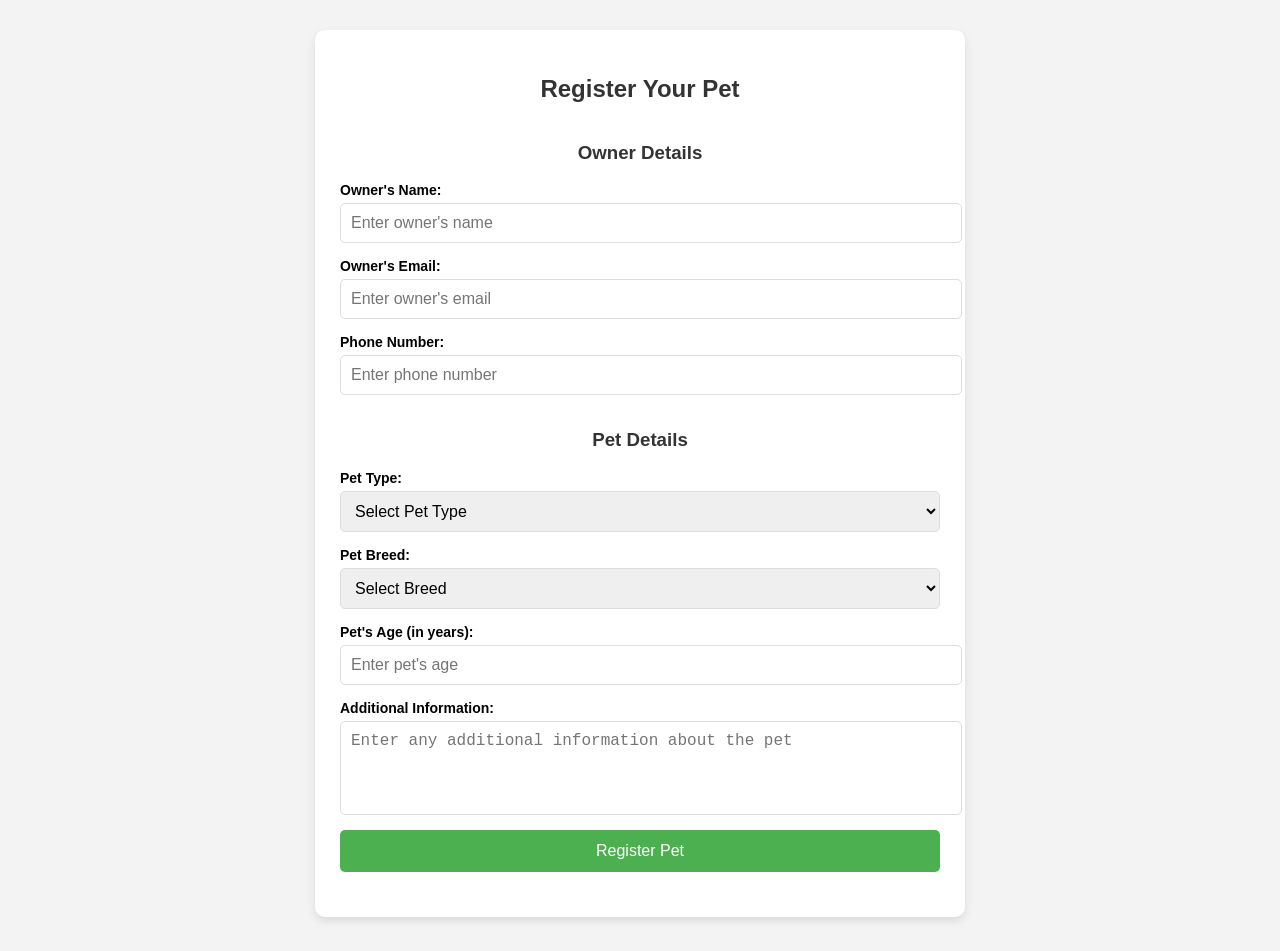
<file: add_pet.html>
<!DOCTYPE html>
<html lang="en">
<head>
  <meta charset="UTF-8">
  <meta name="viewport" content="width=device-width, initial-scale=1.0">
  <title>Register a Pet</title>
  <link rel="stylesheet" href="addpetstyle.css"> 
</head>
<body>
  <div class="container">
    <h2>Register Your Pet</h2>
    <form action="#">
      <h3>Owner Details</h3>
      <label for="owner-name">Owner's Name:</label>
      <input type="text" id="owner-name" name="owner_name" placeholder="Enter owner's name" required>

      <label for="owner-email">Owner's Email:</label>
      <input type="email" id="owner-email" name="owner_email" placeholder="Enter owner's email" required>

      <label for="owner-phone">Phone Number:</label>
      <input type="tel" id="owner-phone" name="owner_phone" placeholder="Enter phone number" required>

    <h3>Pet Details</h3>
<label for="pet-type">Pet Type:</label>
<select id="pet-type" name="pet_type" required>
  <option value="">Select Pet Type</option>
  <option value="dog">Dog</option>
  <option value="cat">Cat</option>
  <option value="bird">Bird</option>
  <option value="rabbit">Rabbit</option>
  <option value="other">Other</option>
</select>

<label for="pet-breed">Pet Breed:</label>
<select id="pet-breed" name="pet_breed" required>
  <option value="">Select Breed</option>
</select>

     <label for="pet-age">Pet's Age (in years):</label>
      <input type="number" id="pet-age" name="pet_age" placeholder="Enter pet's age" required>

      <label for="pet-description">Additional Information:</label>
      <textarea id="pet-description" name="pet_description" rows="4" placeholder="Enter any additional information about the pet"></textarea>

      <button type="submit">Register Pet</button>
    </form>
  </div>


  <script>document.addEventListener("DOMContentLoaded", () => {
    // FORM VALIDATION
    const form = document.querySelector("form");
    const successMessage = document.createElement("div");
    successMessage.classList.add("success-message");
    form.appendChild(successMessage);
  
    form.addEventListener("submit", (event) => {
      event.preventDefault(); // Prevent form submission
  
      // Validate form fields
      const ownerName = document.querySelector("#owner-name").value.trim();
      const ownerEmail = document.querySelector("#owner-email").value.trim();
      const ownerPhone = document.querySelector("#owner-phone").value.trim();
      const petName = document.querySelector("#pet-name").value.trim();
      const petType = document.querySelector("#pet-type").value.trim();
      const petAge = document.querySelector("#pet-age").value.trim();
  
      // Clear any previous messages
      successMessage.textContent = "";
  
      if (!ownerName || !ownerEmail || !ownerPhone || !petName || !petType || !petAge) {
        alert("Please fill out all required fields.");
        return;
      }
  
      // Email validation
      const emailPattern = /^[a-zA-Z0-9._-]+@[a-zA-Z0-9.-]+\.[a-zA-Z]{2,}$/;
      if (!emailPattern.test(ownerEmail)) {
        alert("Please enter a valid email address.");
        return;
      }
  
      // Phone number validation
      const phonePattern = /^[0-9]{10}$/;
      if (!phonePattern.test(ownerPhone)) {
        alert("Please enter a valid 10-digit phone number.");
        return;
      }
  
      // Age validation
      if (petAge <= 0) {
        alert("Pet's age must be a positive number.");
        return;
      }
  
      // Success message
      successMessage.textContent = "Pet registered successfully!";
      successMessage.style.display = "block";
  
      // Reset the form after successful submission
      form.reset();
    });
  
    // DYNAMIC BREED DROPDOWN
    const petType = document.querySelector("#pet-type");
    const petBreed = document.querySelector("#pet-breed");
  
    const breeds = {
      dog: [
        "Labrador Retriever",
        "German Shepherd",
        "Golden Retriever",
        "Bulldog",
        "Beagle",
      ],
      cat: ["Persian", "Siamese", "Maine Coon", "Ragdoll", "Sphynx"],
      bird: ["Parrot", "Canary", "Finch", "Cockatoo", "Lovebird"],
      rabbit: ["Lionhead", "Dutch", "Flemish Giant", "Mini Lop", "Rex"],
    };
  
    function updateBreeds() {
      const selectedType = petType.value;
      petBreed.innerHTML = `<option value="">Select Breed</option>`; // Reset breeds
  
      if (breeds[selectedType]) {
        breeds[selectedType].forEach((breed) => {
          const option = document.createElement("option");
          option.value = breed;
          option.textContent = breed;
          petBreed.appendChild(option);
        });
      }
    }
  
    petType.addEventListener("change", updateBreeds);
  });
  </script>
</body>
</html>
</file>
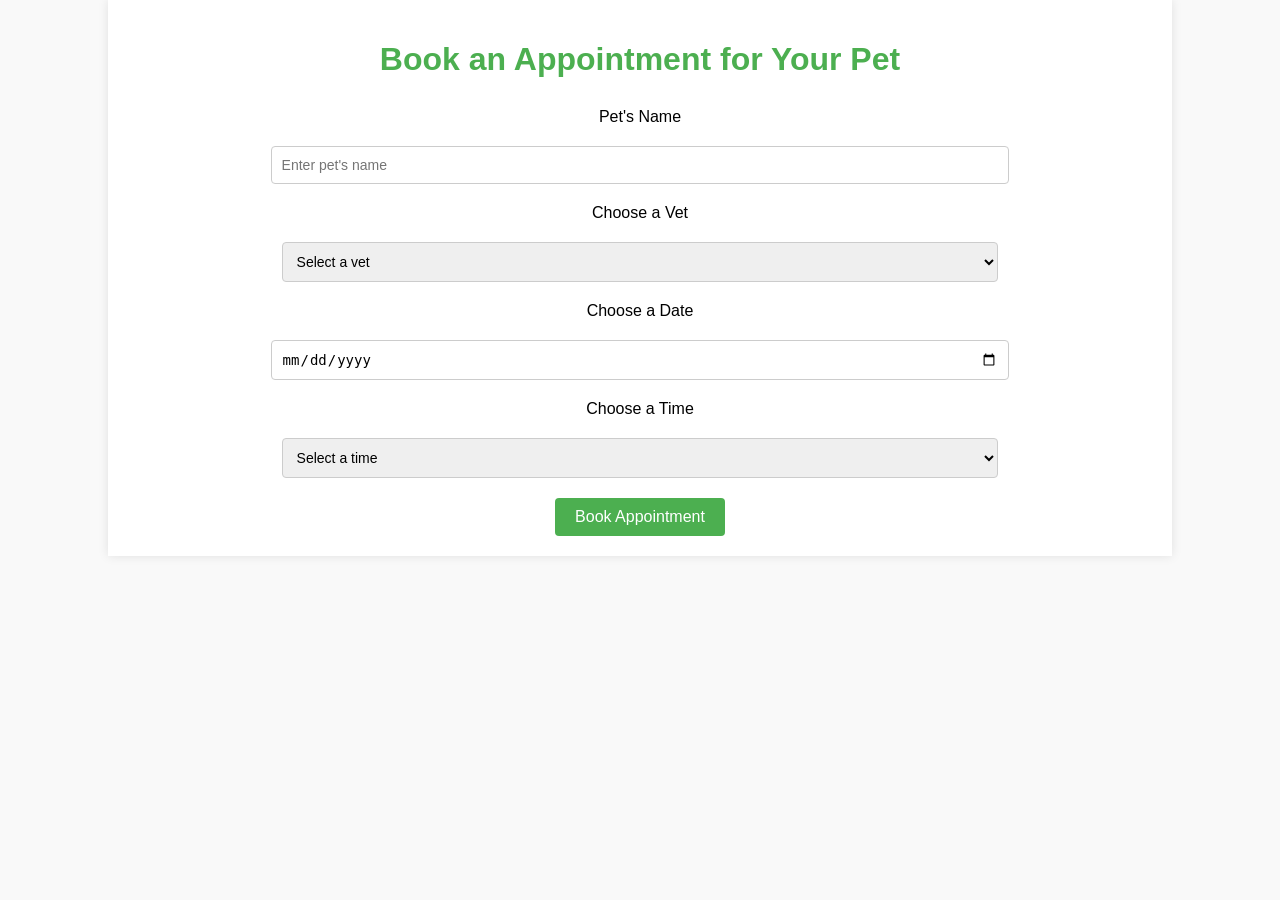
<file: bookappointment.html>
<!DOCTYPE html>
<html lang="en">
<head>
    <meta charset="UTF-8">
    <meta name="viewport" content="width=device-width, initial-scale=1.0">
    <title>Book a Vet Appointment</title>
    <link rel="stylesheet" href="book_appointmentcss.css">
</head>
<body>
    <div class="container">
        <h1>Book an Appointment for Your Pet</h1>

        <!-- Appointment Form -->
        <div class="appointment-form">
            <label for="pet-name">Pet's Name</label>
            <input type="text" id="pet-name" placeholder="Enter pet's name" required />

            <label for="vet-name">Choose a Vet</label>
            <select id="vet-name" required>
                <option value="" disabled selected>Select a vet</option>
                <option value="Dr. Smith">Dr. Smith</option>
                <option value="Dr. Johnson">Dr. Johnson</option>
                <option value="Dr. Lee">Dr. Lee</option>
            </select>

            <label for="appointment-date">Choose a Date</label>
            <input type="date" id="appointment-date" required />

            <label for="appointment-time">Choose a Time</label>
            <select id="appointment-time" required>
                <option value="" disabled selected>Select a time</option>
                <option value="10:00 AM">10:00 AM</option>
                <option value="11:00 AM">11:00 AM</option>
                <option value="2:00 PM">2:00 PM</option>
                <option value="3:00 PM">3:00 PM</option>
            </select>

            <button onclick="bookAppointment()">Book Appointment</button>
        </div>

        <!-- Confirmation Message -->
        <div id="confirmation-message" class="confirmation-message"></div>
    </div>

    <script src="book_appointmentjs.js"></script>
</body>
</html>
</file>
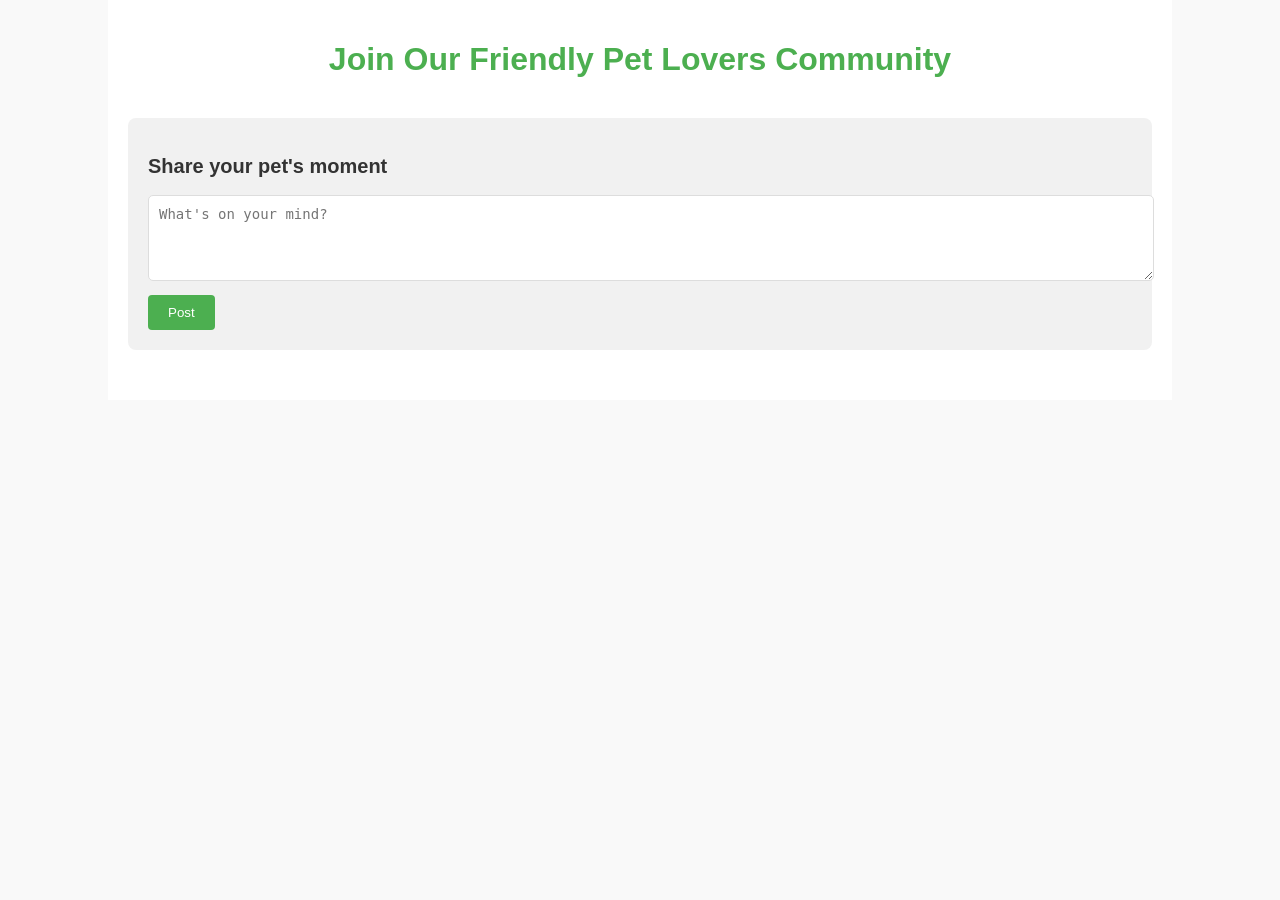
<file: community.html>
<!DOCTYPE html>
<html lang="en">
<head>
    <meta charset="UTF-8">
    <meta name="viewport" content="width=device-width, initial-scale=1.0">
    <title>Pet Lovers Community</title>
    <link rel="stylesheet" href="community_css.css">
</head>
<body>
    <div class="container">
        <h1>Join Our Friendly Pet Lovers Community</h1>

        <!-- Post Feed Section -->
        <div class="community-feed">
            <!-- Post Form -->
            <div class="post-form">
                <h2>Share your pet's moment</h2>
                <textarea id="post-text" placeholder="What's on your mind?" rows="4"></textarea>
                <button onclick="postUpdate()">Post</button>
            </div>

            <!-- Community Posts -->
            <div class="posts">
                <!-- Dynamic posts will be injected here -->
            </div>
        </div>
    </div>

    <script src="community_js.js"></script>
</body>
</html>
</file>
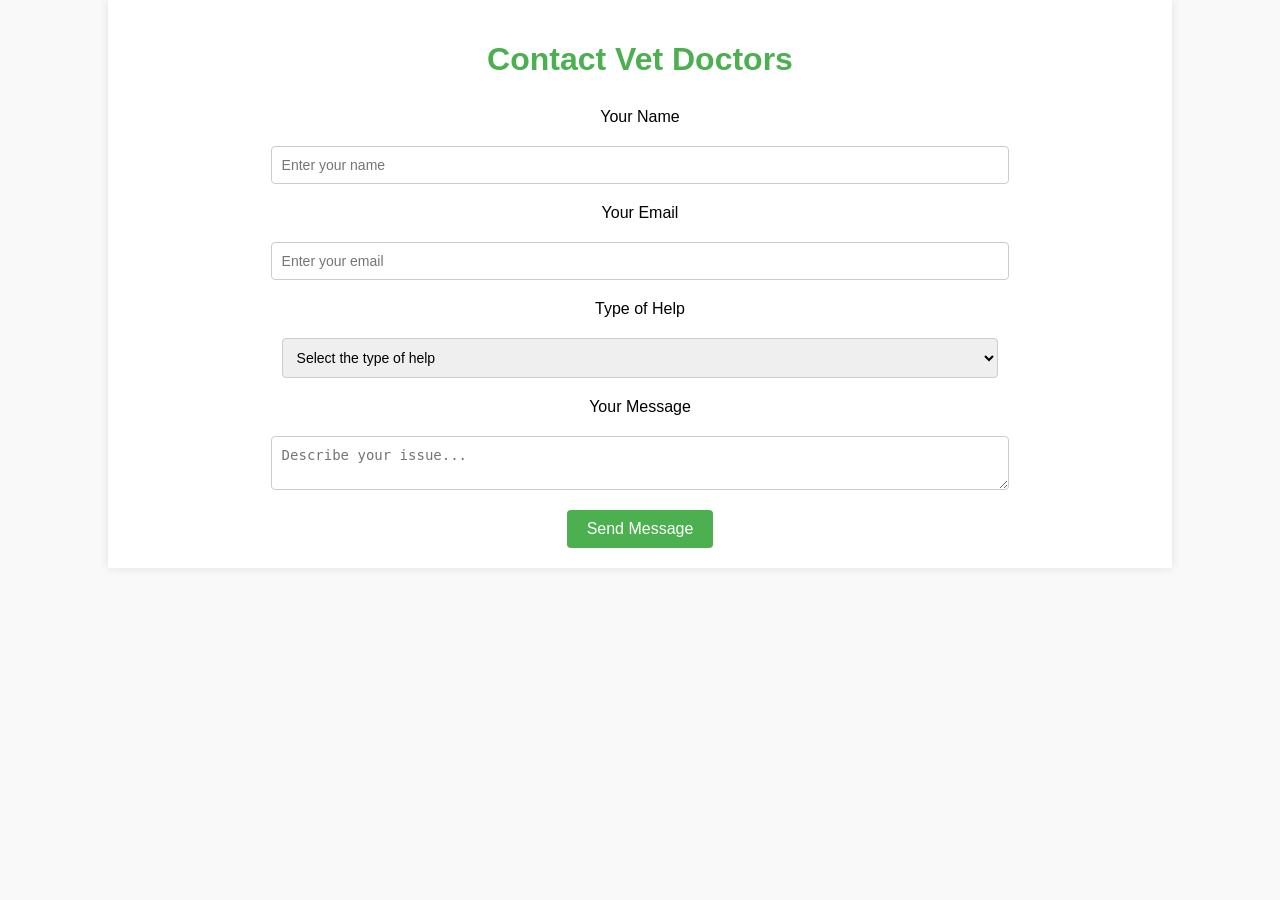
<file: contact_vet.html>
<!DOCTYPE html>
<html lang="en">
<head>
    <meta charset="UTF-8">
    <meta name="viewport" content="width=device-width, initial-scale=1.0">
    <title>Contact Vet Doctors</title>
    <link rel="stylesheet" href="contact_vet_css.css">
</head>
<body>
    <div class="container">
        <h1>Contact Vet Doctors</h1>

        <!-- Contact Form -->
        <div class="contact-form">
            <label for="name">Your Name</label>
            <input type="text" id="name" placeholder="Enter your name" required />

            <label for="email">Your Email</label>
            <input type="email" id="email" placeholder="Enter your email" required />

            <label for="vet-query">Type of Help</label>
            <select id="vet-query" required>
                <option value="" disabled selected>Select the type of help</option>
                <option value="General Consultation">General Consultation</option>
                <option value="Emergency Help">Emergency Help</option>
                <option value="Routine Checkup">Routine Checkup</option>
                <option value="Behavioral Issues">Behavioral Issues</option>
            </select>

            <label for="message">Your Message</label>
            <textarea id="message" placeholder="Describe your issue..." required></textarea>

            <button onclick="submitContactForm()">Send Message</button>
        </div>

        <!-- Confirmation Message -->
        <div id="confirmation-message" class="confirmation-message"></div>
    </div>

    <script src="contact_vet_js.js"></script>
</body>
</html>
</file>
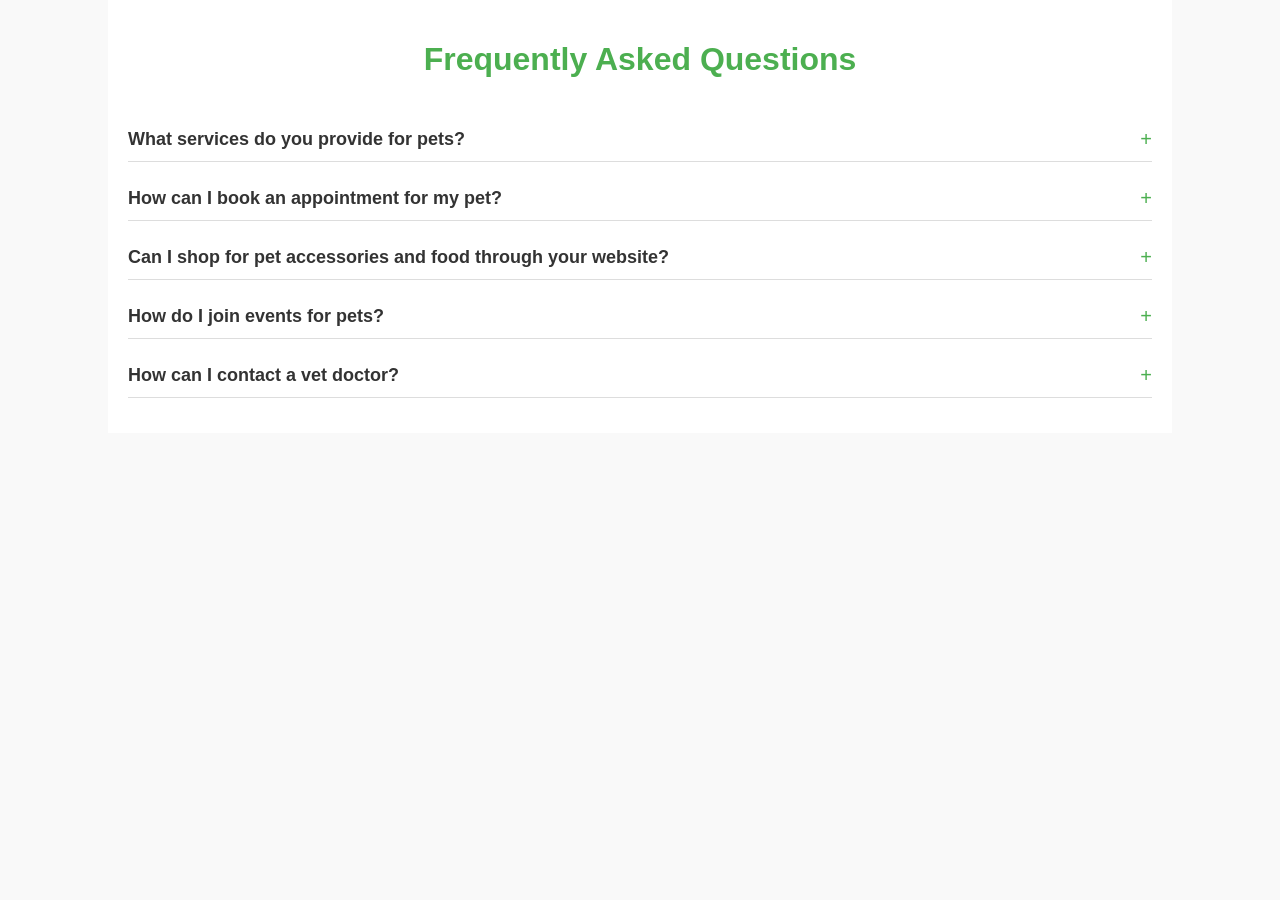
<file: faq.html>
<!DOCTYPE html>
<html lang="en">
<head>
    <meta charset="UTF-8">
    <meta name="viewport" content="width=device-width, initial-scale=1.0">
    <title>FAQ - Pet Management</title>
    <link rel="stylesheet" href="faq_css.css">
</head>
<body>
    <div class="container">
        <h1>Frequently Asked Questions</h1>

        <!-- FAQ Section -->
        <div class="faq">
            <!-- Question 1 -->
            <div class="faq-item">
                <div class="faq-question" onclick="toggleAnswer(0)">
                    <h3>What services do you provide for pets?</h3>
                    <span class="toggle-icon">+</span>
                </div>
                <div class="faq-answer">
                    <p>We offer various services including pet health tracking, appointment booking, pet shopping, and more.</p>
                </div>
            </div>

            <!-- Question 2 -->
            <div class="faq-item">
                <div class="faq-question" onclick="toggleAnswer(1)">
                    <h3>How can I book an appointment for my pet?</h3>
                    <span class="toggle-icon">+</span>
                </div>
                <div class="faq-answer">
                    <p>You can book appointments for your pet directly through our platform by selecting the vet and available time slot.</p>
                </div>
            </div>

            <!-- Question 3 -->
            <div class="faq-item">
                <div class="faq-question" onclick="toggleAnswer(2)">
                    <h3>Can I shop for pet accessories and food through your website?</h3>
                    <span class="toggle-icon">+</span>
                </div>
                <div class="faq-answer">
                    <p>Yes, we have a wide range of pet accessories, toys, food, and supplements available for online purchase.</p>
                </div>
            </div>

            <!-- Question 4 -->
            <div class="faq-item">
                <div class="faq-question" onclick="toggleAnswer(3)">
                    <h3>How do I join events for pets?</h3>
                    <span class="toggle-icon">+</span>
                </div>
                <div class="faq-answer">
                    <p>You can join upcoming pet events by registering through our website or contacting us for event details.</p>
                </div>
            </div>

            <!-- Question 5 -->
            <div class="faq-item">
                <div class="faq-question" onclick="toggleAnswer(4)">
                    <h3>How can I contact a vet doctor?</h3>
                    <span class="toggle-icon">+</span>
                </div>
                <div class="faq-answer">
                    <p>You can contact a vet doctor directly through our website, either by scheduling an appointment or messaging them for assistance.</p>
                </div>
            </div>
        </div>
    </div>

    <script src="faq_js.js"></script>
</body>
</html>
</file>
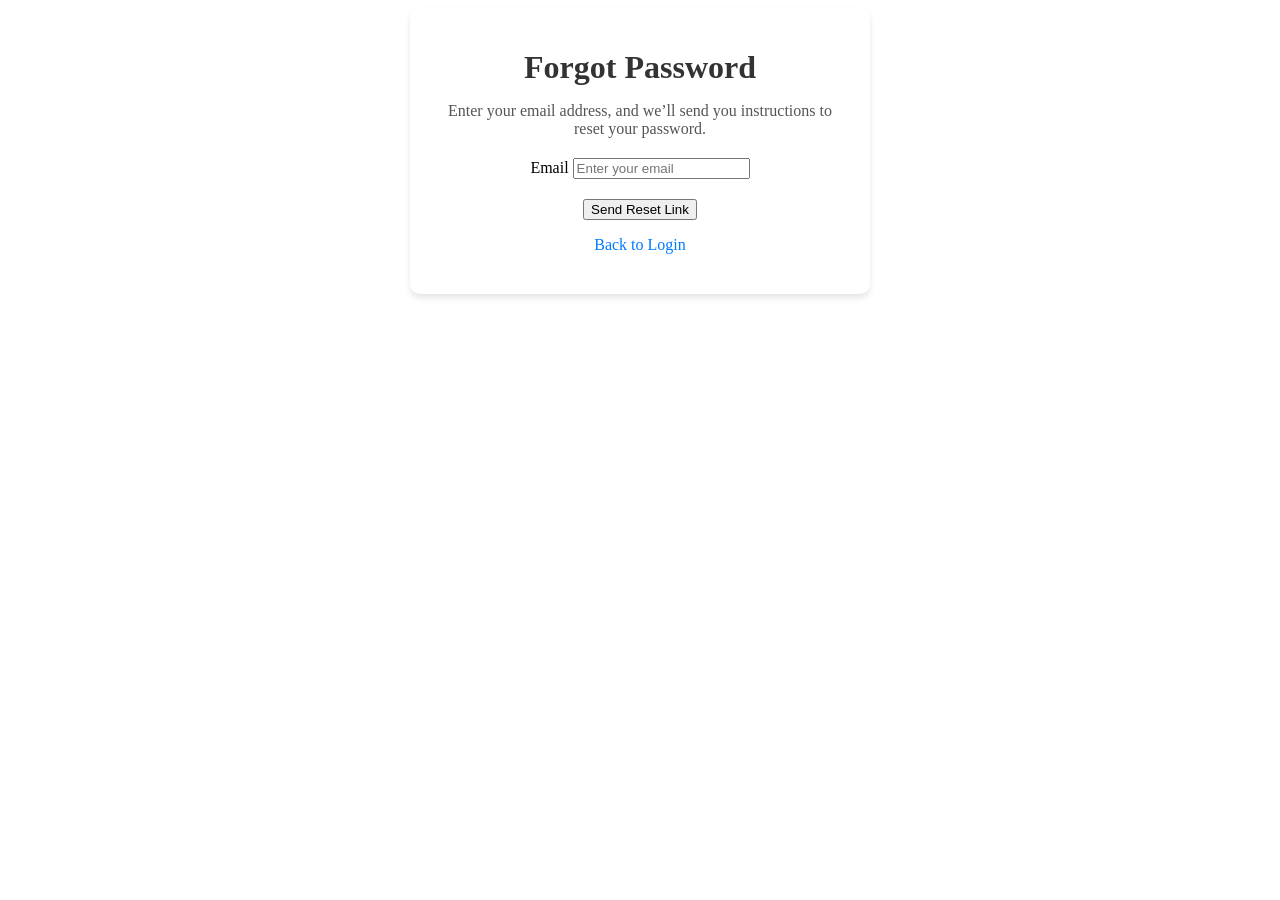
<file: forgot_password.html>
<!DOCTYPE html>
<html lang="en">
<head>
    <meta charset="UTF-8">
    <meta name="viewport" content="width=device-width, initial-scale=1.0">
    <title>Forgot Password</title>
    <link rel="stylesheet" href="forgot_password_css.css">
</head>
<body>
    <div class="forgot-password-container">
        <h1>Forgot Password</h1>
        <p>Enter your email address, and we’ll send you instructions to reset your password.</p>
        <form action="/forgot-password" method="POST">
            <div class="form-group">
                <label for="email">Email</label>
                <input type="email" id="email" name="email" placeholder="Enter your email" required>
            </div>
            <button type="submit" class="btn">Send Reset Link</button>
        </form>
        <p><a href="login_page.html">Back to Login</a></p>
    </div>
</body>
</html>
</file>
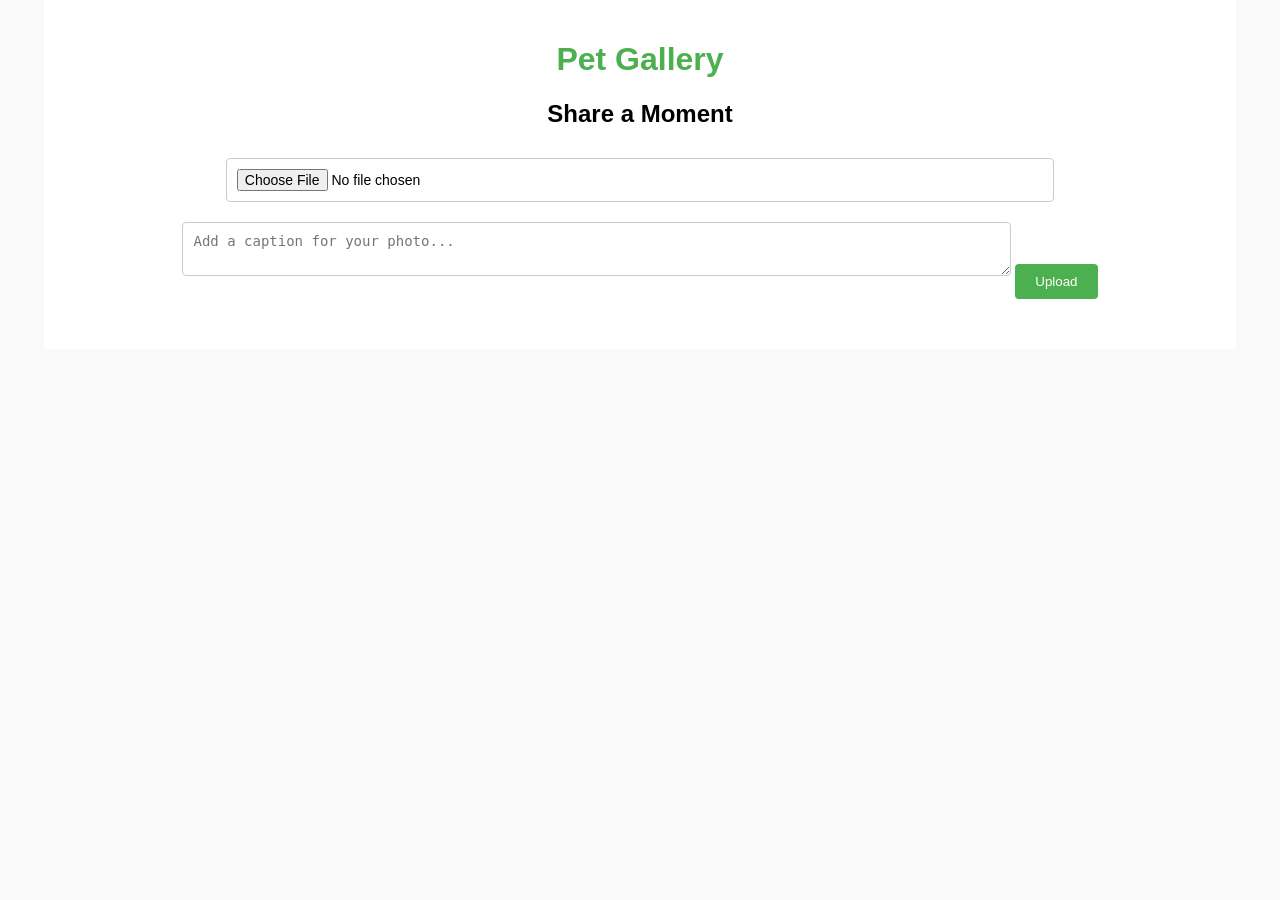
<file: gallery.html>
<!DOCTYPE html>
<html lang="en">
<head>
    <meta charset="UTF-8">
    <meta name="viewport" content="width=device-width, initial-scale=1.0">
    <title>Pet Gallery</title>
    <link rel="stylesheet" href="gallery_css.css">
</head>
<body>
    <div class="container">
        <h1>Pet Gallery</h1>

        <!-- Image Upload Form -->
        <div class="upload-form">
            <h2>Share a Moment</h2>
            <input type="file" id="image-upload" accept="image/*">
            <textarea id="caption" placeholder="Add a caption for your photo..."></textarea>
            <button onclick="uploadImage()">Upload</button>
        </div>

        <!-- Gallery Section -->
        <div id="gallery" class="gallery">
            <!-- Images will be displayed here -->
        </div>
    </div>

    <script src="gallery_js.js"></script>
</body>
</html>
</file>
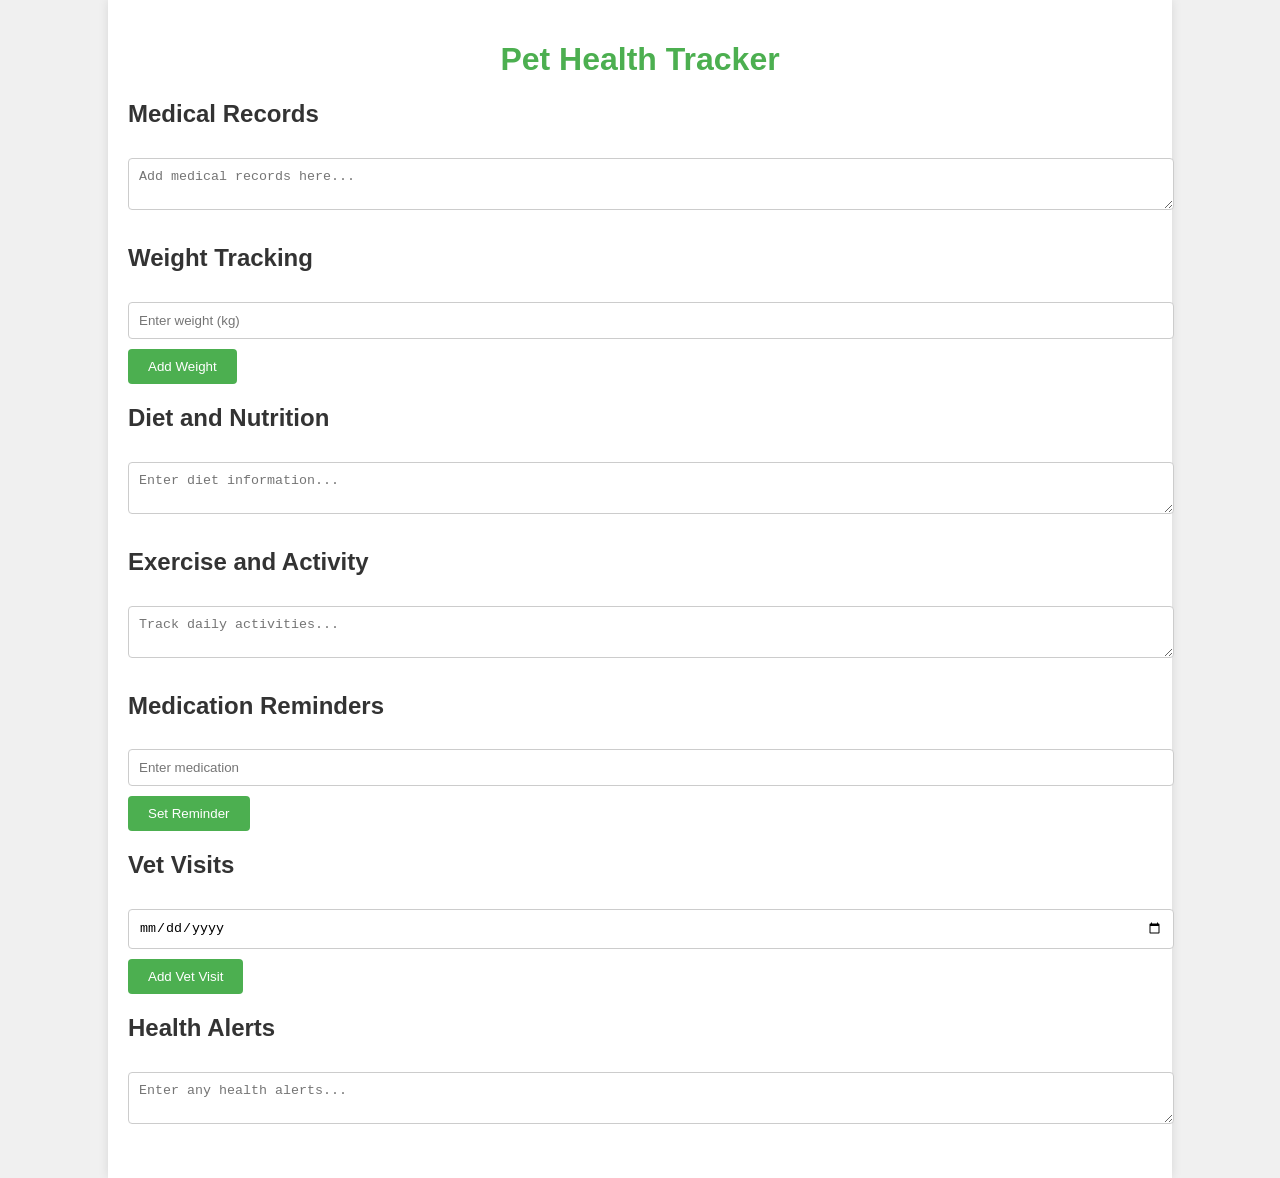
<file: health_track.html>
<!DOCTYPE html>
<html lang="en">
<head>
    <meta charset="UTF-8">
    <meta name="viewport" content="width=device-width, initial-scale=1.0">
    <title>Pet Health Tracker</title>
    <link rel="stylesheet" href="health_track_css.css">
</head>
<body>
    <div class="container">
        <h1>Pet Health Tracker</h1>

        <div class="section">
            <h2>Medical Records</h2>
            <textarea id="medical-records" placeholder="Add medical records here..."></textarea>
        </div>

        <div class="section">
            <h2>Weight Tracking</h2>
            <input type="number" id="weight" placeholder="Enter weight (kg)" />
            <button onclick="trackWeight()">Add Weight</button>
            <ul id="weight-list"></ul>
        </div>

        <div class="section">
            <h2>Diet and Nutrition</h2>
            <textarea id="diet" placeholder="Enter diet information..."></textarea>
        </div>

        <div class="section">
            <h2>Exercise and Activity</h2>
            <textarea id="exercise" placeholder="Track daily activities..."></textarea>
        </div>

        <div class="section">
            <h2>Medication Reminders</h2>
            <input type="text" id="medication" placeholder="Enter medication" />
            <button onclick="setReminder()">Set Reminder</button>
            <ul id="medication-list"></ul>
        </div>

        <div class="section">
            <h2>Vet Visits</h2>
            <input type="date" id="vet-visit-date" />
            <button onclick="addVetVisit()">Add Vet Visit</button>
            <ul id="vet-visit-list"></ul>
        </div>

        <div class="section">
            <h2>Health Alerts</h2>
            <textarea id="health-alerts" placeholder="Enter any health alerts..."></textarea>
        </div>
    </div>

    <script src="health_track_js.js"></script>
</body>
</html>
</file>
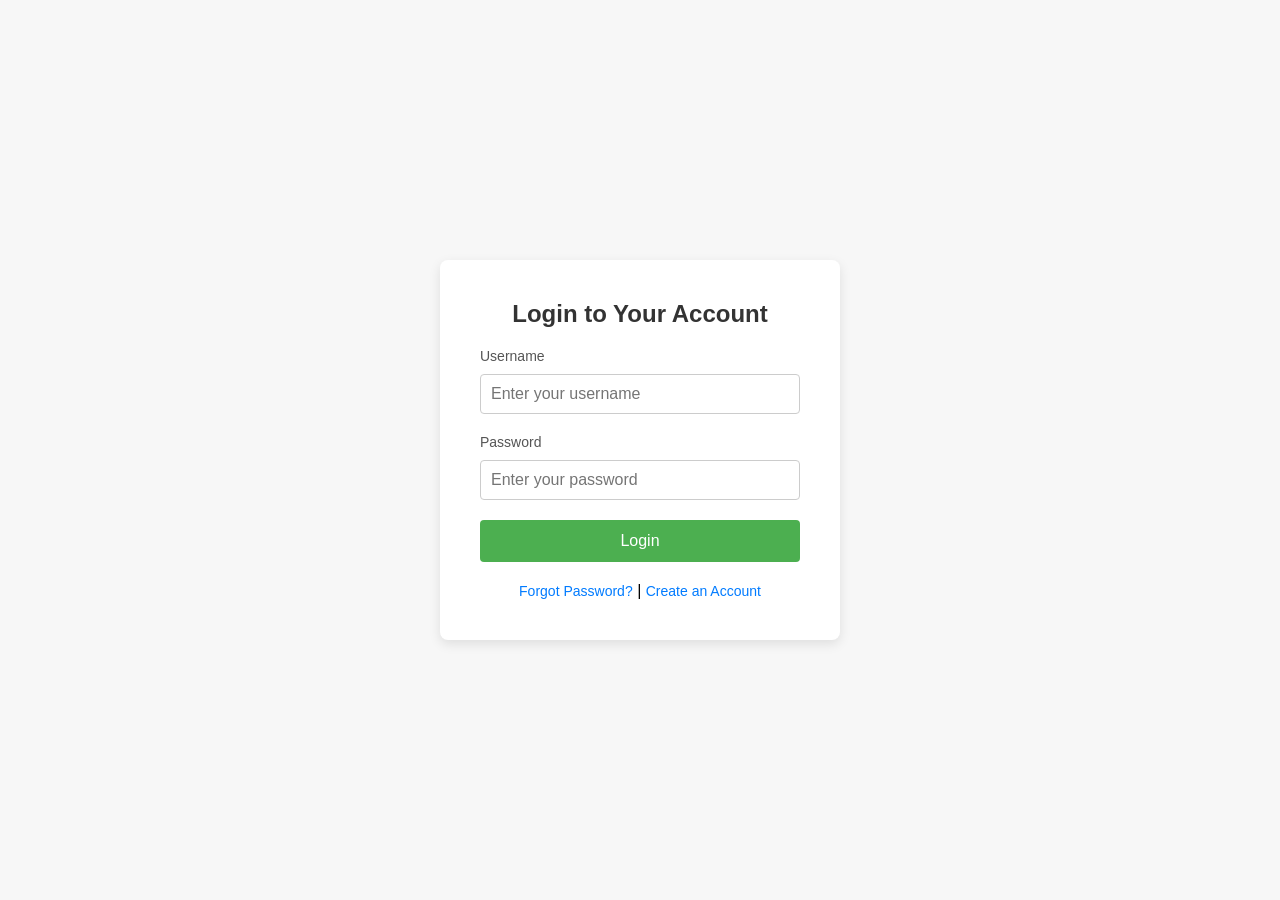
<file: login_page.html>
<!DOCTYPE html>
<html lang="en">
<head>
    <meta charset="UTF-8">
    <meta name="viewport" content="width=device-width, initial-scale=1.0">
    <title>Login - MyWebsite</title>
    <link rel="stylesheet" href="login_page_css.css">
</head>
<body>

    <div class="login-container">
        <h2>Login to Your Account</h2>
        <form id="login-form" action="backend/login.php" method="POST" onsubmit="return validateForm()">
            <div class="form-group">
                <label for="username">Username</label>
                <input type="text" id="username" name="username" placeholder="Enter your username" required>
            </div>
            <div class="form-group">
                <label for="password">Password</label>
                <input type="password" id="password" name="password" placeholder="Enter your password" required>
            </div>
            <div class="form-group">
                <button type="submit">Login</button>
            </div>
            <div id="error-message" class="error-message"></div>
            <div class="links">
                <a href="forgot_password.html">Forgot Password?</a>
                <span> | </span>
                <a href="signup.html">Create an Account</a>
            </div>
        </form>
    </div>

    <script>
    function validateForm() {
        var username = document.getElementById("username").value;
        var password = document.getElementById("password").value;
        var errorMessage = document.getElementById("error-message");
    
        // Clear previous error messages
        errorMessage.textContent = "";
        errorMessage.style.color = "";  // Reset color
    
        // Simple validation checks
        if (username === "" || password === "") {
            errorMessage.textContent = "Both username and password are required.";
            errorMessage.style.color = "red";  // Red color for errors
            return false;
        }
    
        // Simulate login (replace with real API call in production)
        if (username === "admin" && password === "password123") {
            // Redirect to dashboard if login is successful
            window.location.href = "dashboard.html";
            return true;  // Allow form submission after successful login
        } else {
            errorMessage.textContent = "Invalid username or password.";
            errorMessage.style.color = "red";  // Red color for errors
            return false;
        }
    }
    </script>
</body>
</html>
</file>
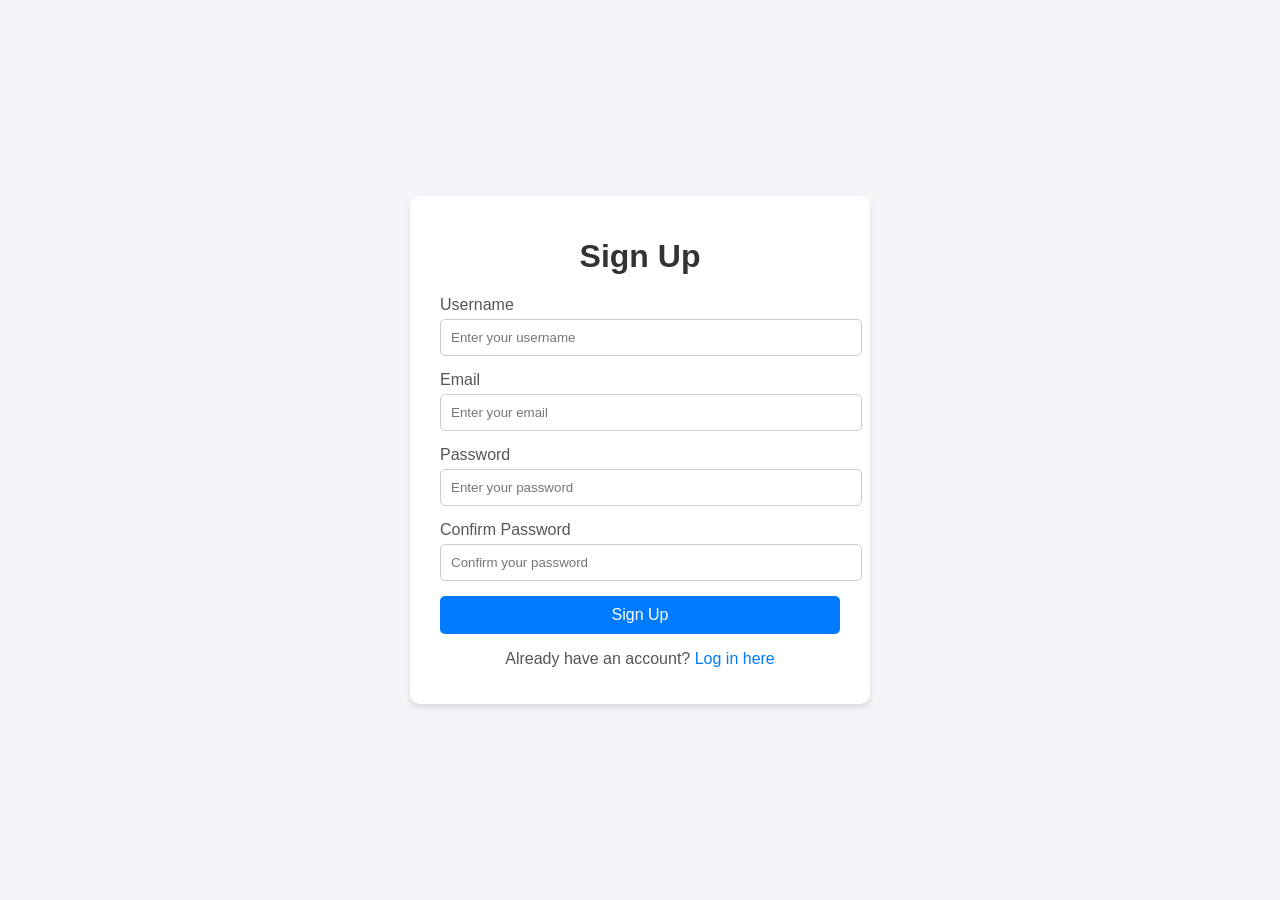
<file: signup.html>
<!DOCTYPE html>
<html lang="en">
<head>
    <meta charset="UTF-8">
    <meta name="viewport" content="width=device-width, initial-scale=1.0">
    <title>Signup Page</title>
    <link rel="stylesheet" href="signup_css.css">
</head>
<body>
    <div class="signup-container">
        <h1>Sign Up</h1>
        <form action="/signup" method="POST">
            <div class="form-group">
                <label for="username">Username</label>
                <input type="text" id="username" name="username" placeholder="Enter your username" required>
            </div>
            <div class="form-group">
                <label for="email">Email</label>
                <input type="email" id="email" name="email" placeholder="Enter your email" required>
            </div>
            <div class="form-group">
                <label for="password">Password</label>
                <input type="password" id="password" name="password" placeholder="Enter your password" required>
            </div>
            <div class="form-group">
                <label for="confirm-password">Confirm Password</label>
                <input type="password" id="confirm-password" name="confirm_password" placeholder="Confirm your password" required>
            </div>
            <button type="submit" class="btn">Sign Up</button>
        </form>
        <p>Already have an account? <a href="login_page.html">Log in here</a></p>
    </div>
</body>
</html>
</file>
<file: addpetstyle.css>
/* Add this to the <style> section in your HTML or an external CSS file */
body {
  font-family: Arial, sans-serif;
  background-color: #f3f3f3;
  margin: 0;
  padding: 0;
}

.container {
  max-width: 600px;
  margin: 30px auto;
  background: #ffffff;
  padding: 25px;
  border-radius: 10px;
  box-shadow: 0 4px 8px rgba(0, 0, 0, 0.1);
}

h2, h3 {
  text-align: center;
  color: #333;
}

form {
  display: flex;
  flex-direction: column;
}

label {
  font-size: 14px;
  margin-bottom: 5px;
  font-weight: bold;
}

input, select, textarea {
  padding: 10px;
  border: 1px solid #ddd;
  border-radius: 5px;
  margin-bottom: 15px;
  font-size: 16px;
  width: 100%;
}

textarea {
  resize: none;
}

button {
  background-color: #4CAF50;
  color: white;
  padding: 12px 20px;
  border: none;
  border-radius: 5px;
  cursor: pointer;
  font-size: 16px;
  transition: background-color 0.3s;
}

button:hover {
  background-color: #45a049;
}

.error-message {
  color: red;
  font-size: 14px;
  margin-bottom: 10px;
  display: none;
}

.success-message {
  text-align: center;
  color: green;
  font-size: 18px;
  margin-top: 20px;
}
</file>
<file: book_appointmentcss.css>
body {
    font-family: Arial, sans-serif;
    margin: 0;
    padding: 0;
    background-color: #f9f9f9;
}

.container {
    width: 80%;
    margin: auto;
    padding: 20px;
    background-color: #fff;
    box-shadow: 0 0 10px rgba(0, 0, 0, 0.1);
}

h1 {
    text-align: center;
    color: #4CAF50;
}

/* Appointment Form Styling */
.appointment-form {
    margin-top: 30px;
    display: flex;
    flex-direction: column;
    gap: 15px;
    align-items: center;
}

input, select {
    width: 70%;
    padding: 10px;
    margin: 5px 0;
    border: 1px solid #ccc;
    border-radius: 4px;
    font-size: 14px;
}

button {
    padding: 10px 20px;
    background-color: #4CAF50;
    color: white;
    border: none;
    border-radius: 4px;
    cursor: pointer;
    font-size: 16px;
}

button:hover {
    background-color: #45a049;
}

/* Confirmation Message */
.confirmation-message {
    margin-top: 30px;
    text-align: center;
    padding: 10px;
    border: 1px solid #4CAF50;
    border-radius: 4px;
    background-color: #e8f5e9;
    color: #4CAF50;
    display: none;
}
</file>
<file: community_css.css>
body {
    font-family: Arial, sans-serif;
    margin: 0;
    padding: 0;
    background-color: #f9f9f9;
}

.container {
    width: 80%;
    margin: auto;
    padding: 20px;
    background-color: #fff;
}

h1 {
    text-align: center;
    color: #4CAF50;
    margin-bottom: 40px;
}

/* Community Feed Section */
.community-feed {
    margin-top: 30px;
}

.post-form {
    background-color: #f1f1f1;
    padding: 20px;
    border-radius: 8px;
    margin-bottom: 30px;
}

.post-form h2 {
    font-size: 20px;
    color: #333;
}

textarea {
    width: 100%;
    padding: 10px;
    font-size: 14px;
    border: 1px solid #ddd;
    border-radius: 5px;
    margin-bottom: 10px;
}

button {
    padding: 10px 20px;
    background-color: #4CAF50;
    color: white;
    border: none;
    border-radius: 4px;
    cursor: pointer;
}

button:hover {
    background-color: #45a049;
}

/* Posts Section */
.posts {
    margin-top: 20px;
}

.post {
    background-color: #fff;
    padding: 15px;
    margin-bottom: 15px;
    border-radius: 8px;
    box-shadow: 0 4px 8px rgba(0, 0, 0, 0.1);
}

.post .user-info {
    display: flex;
    align-items: center;
    margin-bottom: 10px;
}

.post .user-info img {
    width: 40px;
    height: 40px;
    border-radius: 50%;
    margin-right: 10px;
}

.post .user-info h3 {
    font-size: 16px;
    margin: 0;
}

.post .content {
    font-size: 14px;
    color: #555;
}

/* Style for Comments Section */
.comment-form {
    margin-top: 10px;
    display: flex;
    align-items: center;
}

.comment-form input {
    width: 80%;
    padding: 8px;
    font-size: 14px;
    border: 1px solid #ddd;
    border-radius: 4px;
}

.comment-form button {
    padding: 8px 16px;
    background-color: #4CAF50;
    color: white;
    border: none;
    border-radius: 4px;
    cursor: pointer;
    font-size: 14px;
}

.comment-form button:hover {
    background-color: #45a049;
}

.comments {
    margin-top: 15px;
    font-size: 14px;
    color: #777;
}
</file>
<file: contact_vet_css.css>
body {
    font-family: Arial, sans-serif;
    margin: 0;
    padding: 0;
    background-color: #f9f9f9;
}

.container {
    width: 80%;
    margin: auto;
    padding: 20px;
    background-color: #fff;
    box-shadow: 0 0 10px rgba(0, 0, 0, 0.1);
}

h1 {
    text-align: center;
    color: #4CAF50;
}

/* Contact Form Styling */
.contact-form {
    margin-top: 30px;
    display: flex;
    flex-direction: column;
    gap: 15px;
    align-items: center;
}

input, select, textarea {
    width: 70%;
    padding: 10px;
    margin: 5px 0;
    border: 1px solid #ccc;
    border-radius: 4px;
    font-size: 14px;
}

button {
    padding: 10px 20px;
    background-color: #4CAF50;
    color: white;
    border: none;
    border-radius: 4px;
    cursor: pointer;
    font-size: 16px;
}

button:hover {
    background-color: #45a049;
}

/* Confirmation Message */
.confirmation-message {
    margin-top: 30px;
    text-align: center;
    padding: 10px;
    border: 1px solid #4CAF50;
    border-radius: 4px;
    background-color: #e8f5e9;
    color: #4CAF50;
    display: none;
}
</file>
<file: faq_css.css>
body {
    font-family: Arial, sans-serif;
    margin: 0;
    padding: 0;
    background-color: #f9f9f9;
}

.container {
    width: 80%;
    margin: auto;
    padding: 20px;
    background-color: #fff;
}

h1 {
    text-align: center;
    color: #4CAF50;
    margin-bottom: 40px;
}

/* FAQ Section */
.faq {
    margin-top: 20px;
}

.faq-item {
    margin-bottom: 15px;
    border-bottom: 1px solid #ddd;
    padding: 10px 0;
}

.faq-question {
    display: flex;
    justify-content: space-between;
    align-items: center;
    cursor: pointer;
}

.faq-question h3 {
    font-size: 18px;
    color: #333;
    margin: 0;
}

.toggle-icon {
    font-size: 20px;
    color: #4CAF50;
}

.faq-answer {
    display: none;
    padding: 10px 0;
    font-size: 14px;
    color: #555;
}

.faq-answer p {
    margin: 0;
}

/* Active class for open answers */
.faq-item.active .faq-answer {
    display: block;
}

.faq-item.active .toggle-icon {
    transform: rotate(45deg);
}
</file>
<file: forgot_password_css.css>
.forgot-password-container {
    background-color: #fff;
    padding: 20px 30px;
    border-radius: 10px;
    box-shadow: 0 4px 6px rgba(0, 0, 0, 0.1);
    width: 100%;
    max-width: 400px;
    margin: auto;
    text-align: center;
}

.forgot-password-container h1 {
    color: #333;
    margin-bottom: 10px;
}

.forgot-password-container p {
    color: #555;
    margin-bottom: 20px;
}

.forgot-password-container .form-group {
    margin-bottom: 20px;
}

.forgot-password-container a {
    color: #007bff;
    text-decoration: none;
}

.forgot-password-container a:hover {
    text-decoration: underline;
}
</file>
<file: gallery_css.css>
body {
    font-family: Arial, sans-serif;
    margin: 0;
    padding: 0;
    background-color: #f9f9f9;
}

.container {
    width: 90%;
    margin: auto;
    padding: 20px;
    background-color: #fff;
}

h1 {
    text-align: center;
    color: #4CAF50;
}

/* Upload Form Styling */
.upload-form {
    text-align: center;
    margin-bottom: 30px;
}

.upload-form input,
.upload-form textarea {
    width: 70%;
    padding: 10px;
    margin: 10px 0;
    border: 1px solid #ccc;
    border-radius: 4px;
    font-size: 14px;
}

.upload-form button {
    padding: 10px 20px;
    background-color: #4CAF50;
    color: white;
    border: none;
    border-radius: 4px;
    cursor: pointer;
}

.upload-form button:hover {
    background-color: #45a049;
}

/* Gallery Styling */
.gallery {
    display: flex;
    flex-wrap: wrap;
    gap: 20px;
    justify-content: center;
}

.gallery-item {
    width: 250px;
    text-align: center;
    background-color: #fff;
    padding: 15px;
    border-radius: 8px;
    box-shadow: 0 4px 8px rgba(0, 0, 0, 0.1);
}

.gallery-item img {
    width: 100%;
    height: auto;
    border-radius: 4px;
}

.gallery-item p {
    font-size: 14px;
    color: #777;
}

.gallery-item .actions {
    margin-top: 10px;
}

.gallery-item button {
    padding: 5px 10px;
    background-color: #4CAF50;
    color: white;
    border: none;
    border-radius: 4px;
    cursor: pointer;
}

.gallery-item button:hover {
    background-color: #45a049;
}
</file>
<file: health_track_css.css>
body {
    font-family: Arial, sans-serif;
    margin: 0;
    padding: 0;
    background-color: #f0f0f0;
}

.container {
    width: 80%;
    margin: auto;
    padding: 20px;
    background-color: #fff;
    box-shadow: 0 0 10px rgba(0, 0, 0, 0.1);
}

h1 {
    text-align: center;
    color: #4CAF50;
}

.section {
    margin: 20px 0;
}

h2 {
    color: #333;
}

textarea, input {
    width: 100%;
    padding: 10px;
    margin: 10px 0;
    border: 1px solid #ccc;
    border-radius: 4px;
}

button {
    padding: 10px 20px;
    background-color: #4CAF50;
    color: white;
    border: none;
    border-radius: 4px;
    cursor: pointer;
}

button:hover {
    background-color: #45a049;
}

ul {
    list-style-type: none;
    padding: 0;
}

li {
    background-color: #f9f9f9;
    padding: 10px;
    margin: 5px 0;
    border-radius: 4px;
}
</file>
<file: login_page_css.css>
/* General styles */
* {
    margin: 0;
    padding: 0;
    box-sizing: border-box;
}

body {
    font-family: Arial, sans-serif;
    background-color: #f7f7f7;
    display: flex;
    justify-content: center;
    align-items: center;
    height: 100vh;
}

h2 {
    color: #333;
    margin-bottom: 20px;
    text-align: center;
}

/* Login container */
.login-container {
    background-color: #fff;
    padding: 40px;
    border-radius: 8px;
    box-shadow: 0 4px 12px rgba(0, 0, 0, 0.1);
    width: 100%;
    max-width: 400px;
}

/* Form styling */
.form-group {
    margin-bottom: 20px;
}

label {
    font-size: 14px;
    color: #555;
    margin-bottom: 5px;
    display: block;
}

input {
    width: 100%;
    padding: 10px;
    font-size: 16px;
    border: 1px solid #ccc;
    border-radius: 4px;
    margin-top: 5px;
}

button {
    width: 100%;
    padding: 12px;
    background-color: #4CAF50;
    color: white;
    font-size: 16px;
    border: none;
    border-radius: 4px;
    cursor: pointer;
    transition: background-color 0.3s;
}

button:hover {
    background-color: #45a049;
}

/* Links */
.links {
    text-align: center;
    margin-top: 20px;
}

.links a {
    font-size: 14px;
    color: #007bff;
    text-decoration: none;
}

.links a:hover {
    text-decoration: underline;
}

/* Error message */
.error-message {
    color: red;
    margin-top: 10px;
    font-size: 14px;
    text-align: center;
}
</file>
<file: signup_css.css>
body {
    font-family: Arial, sans-serif;
    background-color: #f4f4f9;
    margin: 0;
    padding: 0;
    display: flex;
    justify-content: center;
    align-items: center;
    height: 100vh;
}

.signup-container {
    background-color: #fff;
    padding: 20px 30px;
    border-radius: 10px;
    box-shadow: 0 4px 6px rgba(0, 0, 0, 0.1);
    width: 100%;
    max-width: 400px;
}

h1 {
    text-align: center;
    color: #333;
}

.form-group {
    margin-bottom: 15px;
}

label {
    display: block;
    margin-bottom: 5px;
    color: #555;
}

input {
    width: 100%;
    padding: 10px;
    border: 1px solid #ccc;
    border-radius: 5px;
}

input:focus {
    border-color: #007bff;
    outline: none;
}

.btn {
    display: block;
    width: 100%;
    padding: 10px;
    background-color: #007bff;
    color: #fff;
    border: none;
    border-radius: 5px;
    cursor: pointer;
    font-size: 16px;
}

.btn:hover {
    background-color: #0056b3;
}

p {
    text-align: center;
    color: #555;
}

a {
    color: #007bff;
    text-decoration: none;
}

a:hover {
    text-decoration: underline;
}
</file>
